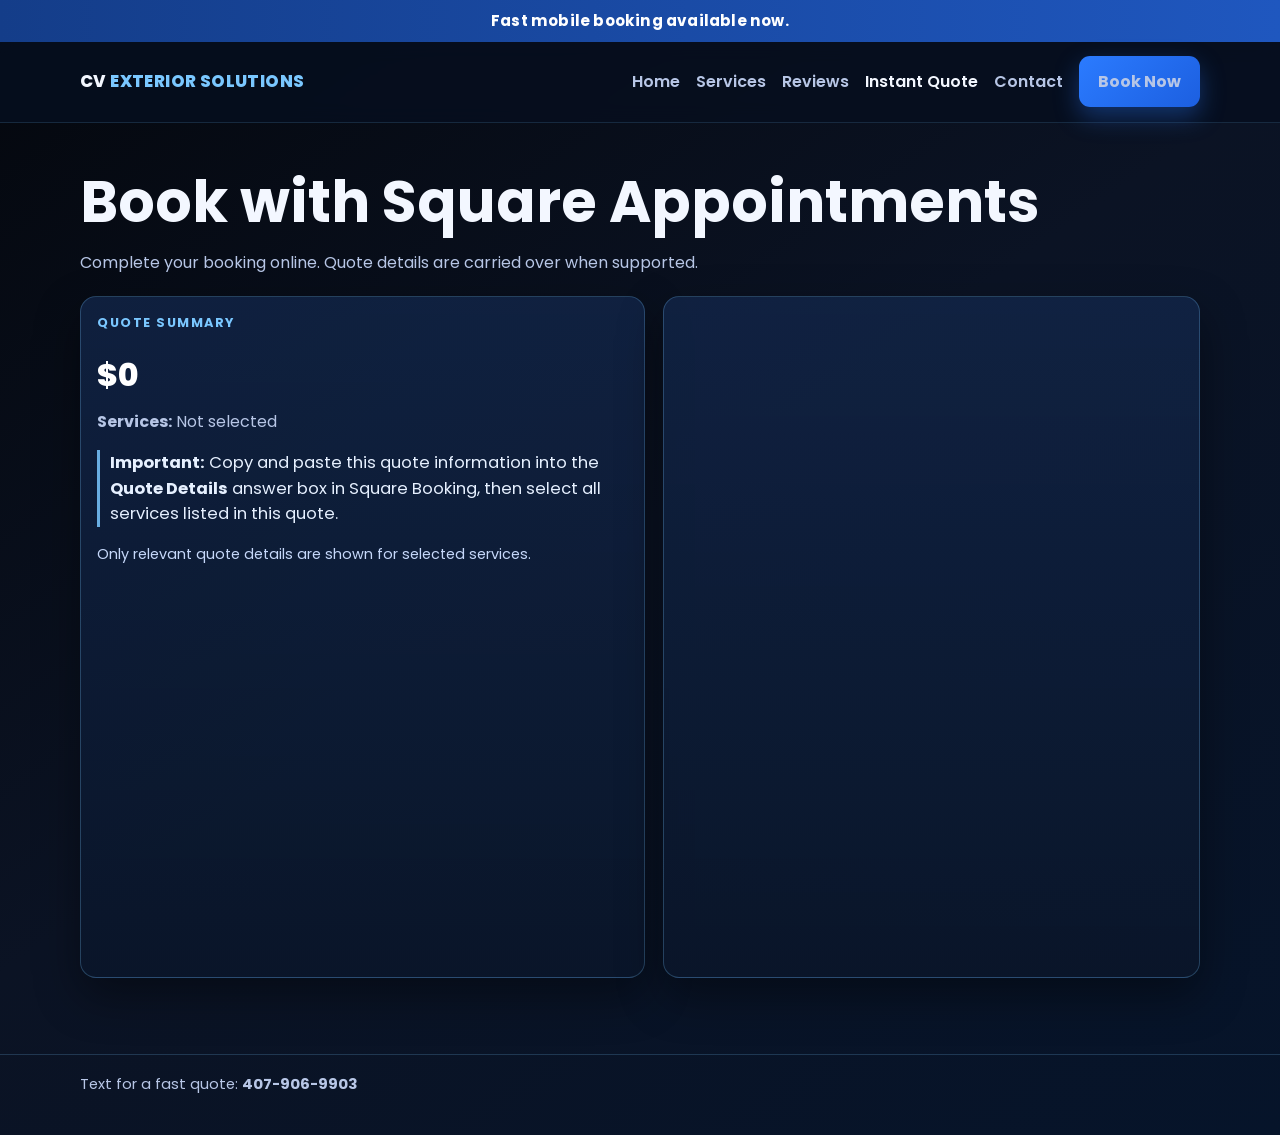
<file: booking.html>
<!doctype html>
<html lang="en">
<head>
  <meta charset="UTF-8">
  <meta name="viewport" content="width=device-width, initial-scale=1.0">
  <meta name="description" content="Book your exterior cleaning service online with Square Appointments. Fast scheduling from your instant quote.">
  <title>Book Appointment | CV Exterior Solutions</title>
  <link rel="preconnect" href="https://fonts.googleapis.com">
  <link rel="preconnect" href="https://fonts.gstatic.com" crossorigin>
  <link href="https://fonts.googleapis.com/css2?family=Poppins:wght@400;600;700;800&display=swap" rel="stylesheet">
  <link rel="stylesheet" href="styles.css">
</head>
<body data-page="quote">
  <div class="top-banner">Fast mobile booking available now.</div>

  <header class="site-header">
    <div class="container nav-wrap">
      <a href="index.html" class="logo">CV <span>Exterior Solutions</span></a>
      <button class="mobile-menu-btn" type="button">Menu</button>
      <nav class="nav-links">
        <a href="index.html" data-link="home">Home</a>
        <a href="services.html" data-link="services">Services</a>
        <a href="reviews.html" data-link="reviews">Reviews</a>
        <a href="quote.html" data-link="quote">Instant Quote</a>
        <a href="contact.html" data-link="contact">Contact</a>
        <a href="quote.html?book=1" class="btn btn-primary">Book Now</a>
      </nav>
    </div>
  </header>

  <main class="container section">
    <div class="section-header">
      <h1>Book with Square Appointments</h1>
      <p>Complete your booking online. Quote details are carried over when supported.</p>
    </div>

    <div class="quote-layout">
      <section class="panel" id="bookingSummary">
        <p>Loading your estimate...</p>
      </section>
      <section class="panel">
        <iframe id="bookingFrame" title="Square Booking" style="width:100%; height:640px; border:0; border-radius:12px;"></iframe>
      </section>
    </div>
  </main>

  <footer class="footer">
    <div class="container">
      <p>Text for a fast quote: <strong data-phone>407-906-9903</strong></p>
    </div>
  </footer>

  <script src="app.js"></script>
</body>
</html>
</file>
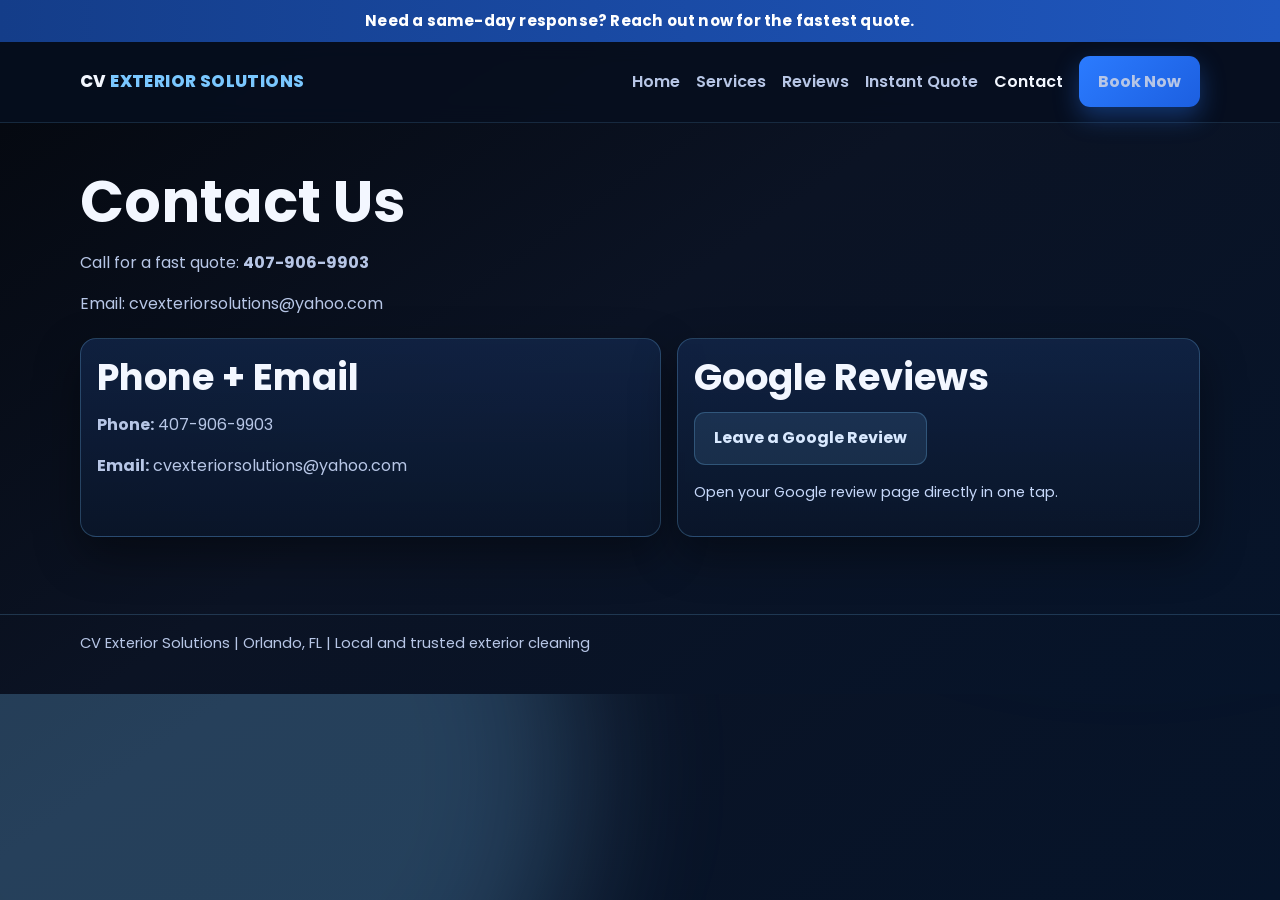
<file: contact.html>
<!doctype html>
<html lang="en">
<head>
  <meta charset="UTF-8">
  <meta name="viewport" content="width=device-width, initial-scale=1.0">
  <meta name="description" content="Contact Orlando exterior cleaning specialists. Text-first support, quick quote form, and mobile-friendly booking.">
  <title>Contact | CV Exterior Solutions</title>
  <link rel="preconnect" href="https://fonts.googleapis.com">
  <link rel="preconnect" href="https://fonts.gstatic.com" crossorigin>
  <link href="https://fonts.googleapis.com/css2?family=Poppins:wght@400;600;700;800&display=swap" rel="stylesheet">
  <link rel="stylesheet" href="styles.css">
</head>
<body data-page="contact">
  <div class="top-banner">Need a same-day response? Reach out now for the fastest quote.</div>

  <header class="site-header">
    <div class="container nav-wrap">
      <a href="index.html" class="logo">CV <span>Exterior Solutions</span></a>
      <button class="mobile-menu-btn" type="button">Menu</button>
      <nav class="nav-links">
        <a href="index.html" data-link="home">Home</a>
        <a href="services.html" data-link="services">Services</a>
        <a href="reviews.html" data-link="reviews">Reviews</a>
        <a href="quote.html" data-link="quote">Instant Quote</a>
        <a href="contact.html" data-link="contact">Contact</a>
        <a href="quote.html?book=1" class="btn btn-primary">Book Now</a>
      </nav>
    </div>
  </header>

  <main class="container section">
    <div class="section-header">
      <h1>Contact Us</h1>
      <p>Call for a fast quote: <strong data-phone>407-906-9903</strong></p>
      <p>Email: <a data-email-link href="mailto:cvexteriorsolutions@yahoo.com">cvexteriorsolutions@yahoo.com</a></p>
    </div>

    <div class="contact-layout">
      <section class="panel">
        <h2>Phone + Email</h2>
        <p><strong>Phone:</strong> <span data-phone>407-906-9903</span></p>
        <p><strong>Email:</strong> <a data-email-link href="mailto:cvexteriorsolutions@yahoo.com">cvexteriorsolutions@yahoo.com</a></p>
      </section>

      <section class="panel">
        <h2>Google Reviews</h2>
        <p><a data-google-write-review href="https://g.page/r/CfCPTIdYN4OvEAE/review" target="_blank" rel="noopener" class="btn btn-secondary">Leave a Google Review</a></p>
        <p class="small-note">Open your Google review page directly in one tap.</p>
      </section>
    </div>
  </main>

  <footer class="footer">
    <div class="container">
      <p>CV Exterior Solutions | Orlando, FL | Local and trusted exterior cleaning</p>
    </div>
  </footer>

  <script src="app.js"></script>
</body>
</html>
</file>
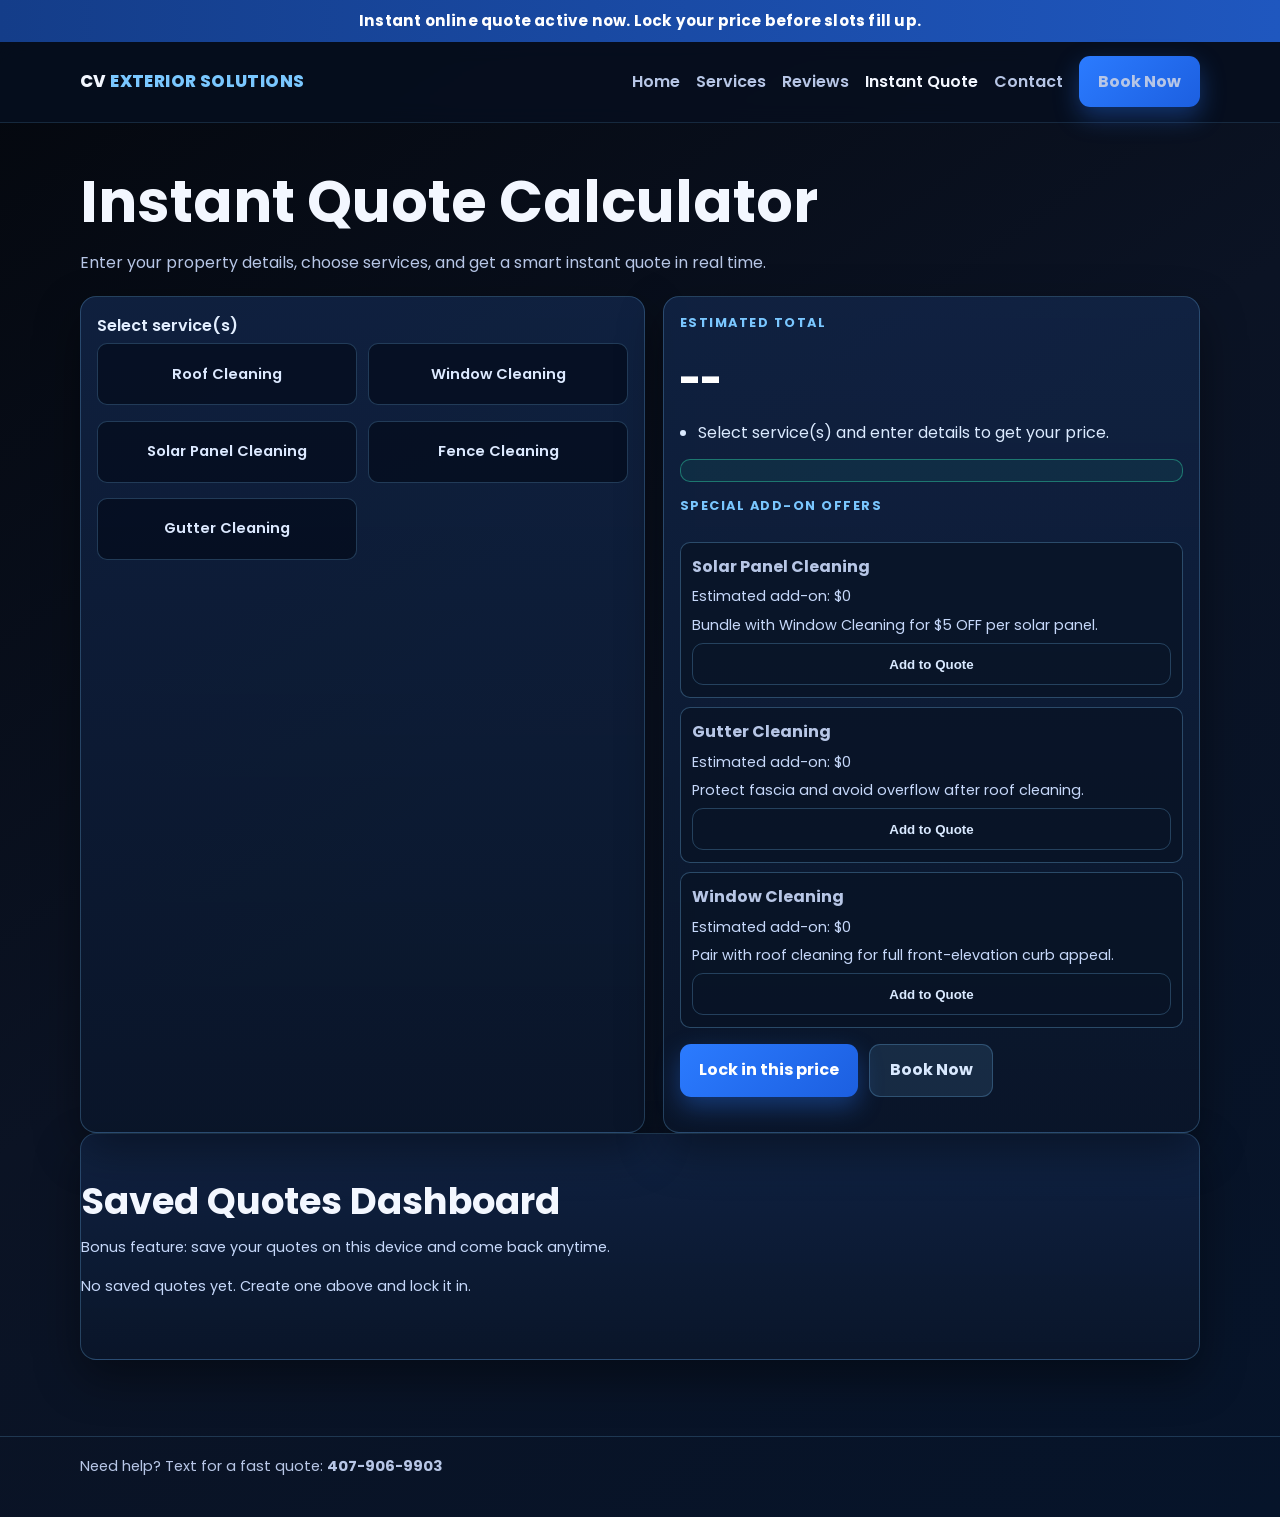
<file: quote.html>
<!doctype html>
<html lang="en">
<head>
  <meta charset="UTF-8">
  <meta name="viewport" content="width=device-width, initial-scale=1.0">
  <meta name="description" content="Get an instant quote for roof cleaning, window cleaning, gutter cleaning, fence cleaning, and solar panel cleaning with CV Exterior Solutions.">
  <title>Instant Quote Calculator | CV Exterior Solutions</title>
  <link rel="preconnect" href="https://fonts.googleapis.com">
  <link rel="preconnect" href="https://fonts.gstatic.com" crossorigin>
  <link href="https://fonts.googleapis.com/css2?family=Poppins:wght@400;600;700;800&display=swap" rel="stylesheet">
  <link rel="stylesheet" href="styles.css">
</head>
<body data-page="quote">
  <div class="top-banner">Instant online quote active now. Lock your price before slots fill up.</div>

  <header class="site-header">
    <div class="container nav-wrap">
      <a href="index.html" class="logo">CV <span>Exterior Solutions</span></a>
      <button class="mobile-menu-btn" type="button">Menu</button>
      <nav class="nav-links">
        <a href="index.html" data-link="home">Home</a>
        <a href="services.html" data-link="services">Services</a>
        <a href="reviews.html" data-link="reviews">Reviews</a>
        <a href="quote.html" data-link="quote">Instant Quote</a>
        <a href="contact.html" data-link="contact">Contact</a>
        <a href="quote.html?book=1#quoteForm" class="btn btn-primary">Book Now</a>
      </nav>
    </div>
  </header>

  <main class="container section">
    <div class="section-header">
      <h1>Instant Quote Calculator</h1>
      <p>Enter your property details, choose services, and get a smart instant quote in real time.</p>
      <p class="small-note" id="bookNowFlowNote" style="display:none;"><strong>To book:</strong> build a new quote or pick one from Saved Quotes, then click <strong>Book Now</strong>.</p>
    </div>

    <div class="quote-layout">
      <section class="panel">
        <form id="quoteForm" class="form-grid">
          <div id="homeSquareFeetGroup">
            <label for="homeSquareFeet">Home square footage</label>
            <input id="homeSquareFeet" type="number" min="500" step="100" placeholder="Enter home square footage">
          </div>

          <div id="windowCountGroup">
            <label for="windowCount">Number of windows (used for Window Cleaning)</label>
            <input id="windowCount" type="number" min="1" step="1" placeholder="Enter number of windows">
          </div>

          <div id="solarPanelCountGroup">
            <label for="solarPanelCount">Number of solar panels (used for Solar Panel Cleaning)</label>
            <input id="solarPanelCount" type="number" min="1" step="1" placeholder="Enter number of solar panels">
          </div>

          <div id="fenceFeetGroup">
            <label for="fenceFeet">Fence length in feet (used for Fence Cleaning)</label>
            <input id="fenceFeet" type="number" min="10" step="10" placeholder="Enter fence length in feet">
          </div>

          <div>
            <label>Select service(s)</label>
            <div class="service-select-grid">
              <label class="service-select-card"><input type="checkbox" name="service" value="roof"><span>Roof Cleaning</span></label>
              <label class="service-select-card"><input type="checkbox" name="service" value="window"><span>Window Cleaning</span></label>
              <label class="service-select-card"><input type="checkbox" name="service" value="solar"><span>Solar Panel Cleaning</span></label>
              <label class="service-select-card"><input type="checkbox" name="service" value="fence"><span>Fence Cleaning</span></label>
              <label class="service-select-card"><input type="checkbox" name="service" value="gutter"><span>Gutter Cleaning</span></label>
            </div>
          </div>
        </form>
      </section>

      <section class="panel">
        <p class="kicker">Estimated Total</p>
        <p class="total" id="quoteTotal">--</p>
        <ul class="breakdown" id="quoteBreakdown"></ul>
        <div class="transport-note" id="transportDiscountNote"></div>
        <div class="addon-offers" id="addonOffers"></div>
        <div class="hero-actions" style="margin-top: 1rem;">
          <a href="#" class="btn btn-primary" id="lockPriceBtn">Lock in this price</a>
          <a href="booking.html" class="btn btn-secondary" id="bookNowBtn">Book Now</a>
        </div>
      </section>
    </div>

    <section class="section panel">
      <h2>Saved Quotes Dashboard</h2>
      <p class="small-note">Bonus feature: save your quotes on this device and come back anytime.</p>
      <div class="services-grid" id="savedQuotes"></div>
    </section>
  </main>

  <footer class="footer">
    <div class="container">
      <p>Need help? Text for a fast quote: <strong data-phone>407-906-9903</strong></p>
    </div>
  </footer>

  <script src="app.js"></script>
</body>
</html>
</file>
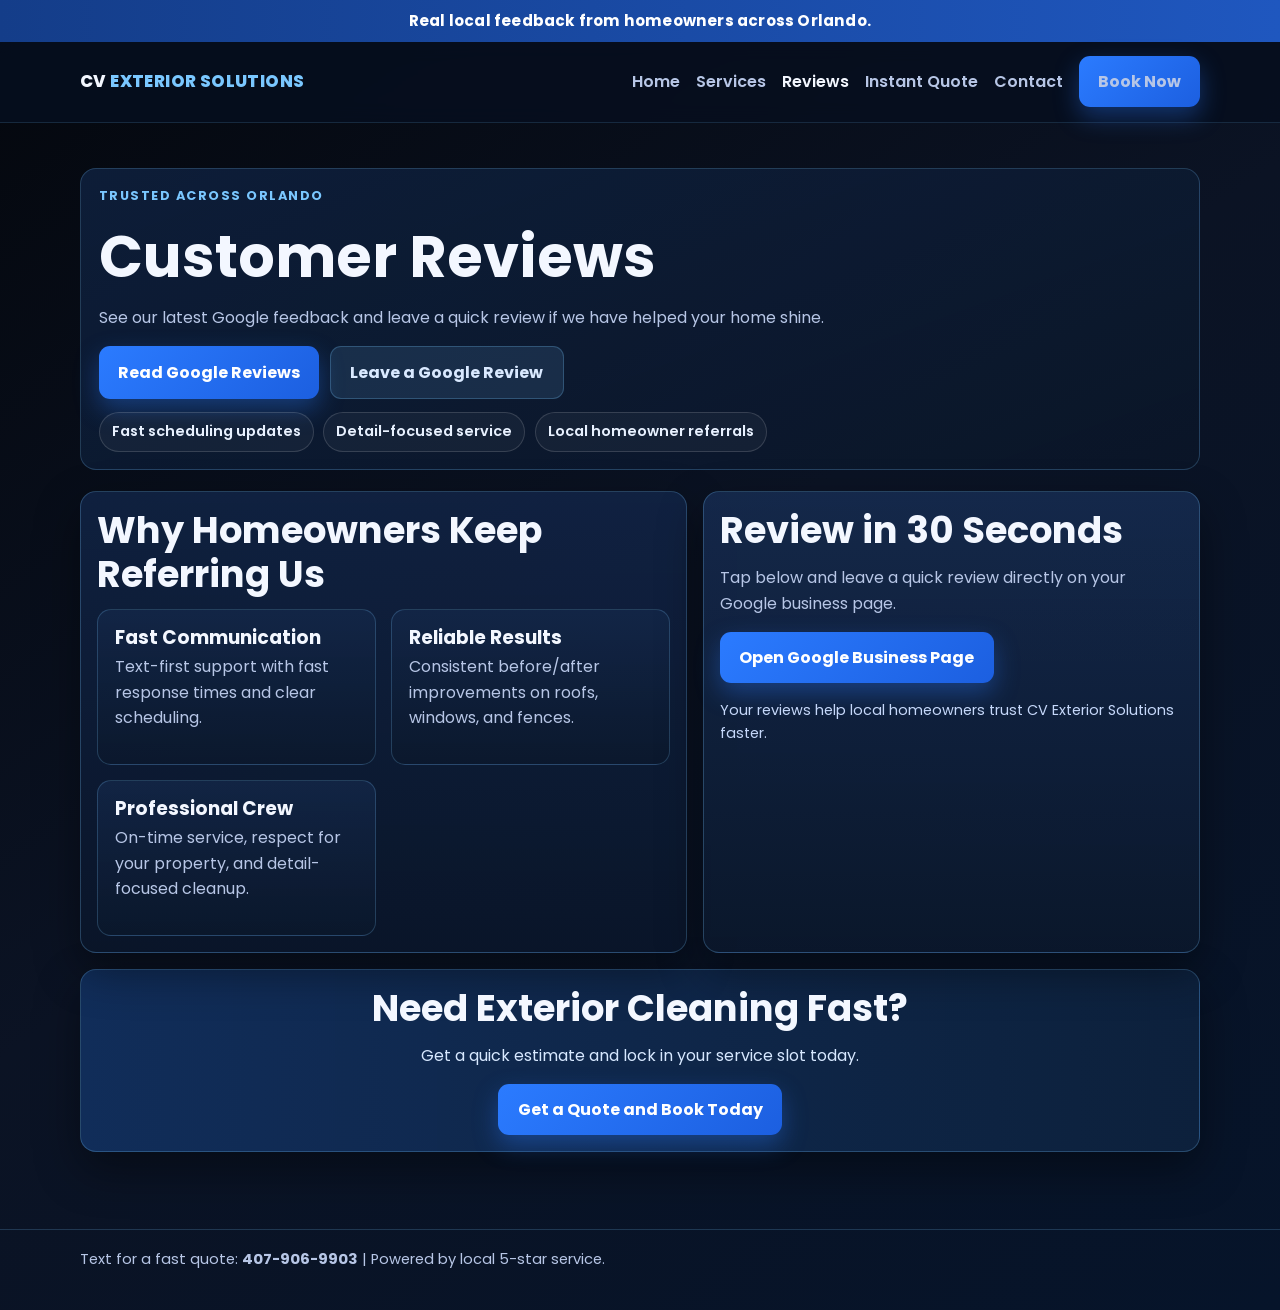
<file: reviews.html>
<!doctype html>
<html lang="en">
<head>
  <meta charset="UTF-8">
  <meta name="viewport" content="width=device-width, initial-scale=1.0">
  <meta name="description" content="Read and leave Google reviews for CV Exterior Solutions.">
  <title>Google Reviews | CV Exterior Solutions</title>
  <link rel="preconnect" href="https://fonts.googleapis.com">
  <link rel="preconnect" href="https://fonts.gstatic.com" crossorigin>
  <link href="https://fonts.googleapis.com/css2?family=Poppins:wght@400;600;700;800&display=swap" rel="stylesheet">
  <link rel="stylesheet" href="styles.css">
</head>
<body data-page="reviews">
  <div class="top-banner">Real local feedback from homeowners across Orlando.</div>

  <header class="site-header">
    <div class="container nav-wrap">
      <a href="index.html" class="logo">CV <span>Exterior Solutions</span></a>
      <button class="mobile-menu-btn" type="button">Menu</button>
      <nav class="nav-links">
        <a href="index.html" data-link="home">Home</a>
        <a href="services.html" data-link="services">Services</a>
        <a href="reviews.html" data-link="reviews">Reviews</a>
        <a href="quote.html" data-link="quote">Instant Quote</a>
        <a href="contact.html" data-link="contact">Contact</a>
        <a href="quote.html?book=1" class="btn btn-primary">Book Now</a>
      </nav>
    </div>
  </header>

  <main class="container section">
    <div class="section-header reviews-hero">
      <p class="kicker">Trusted Across Orlando</p>
      <h1>Customer Reviews</h1>
      <p>See our latest Google feedback and leave a quick review if we have helped your home shine.</p>
      <div class="hero-actions reviews-actions">
        <a data-google-reviews href="https://share.google/hdmn198r2JtSToPyq" target="_blank" rel="noopener" class="btn btn-primary">Read Google Reviews</a>
        <a data-google-write-review href="https://share.google/hdmn198r2JtSToPyq" target="_blank" rel="noopener" class="btn btn-secondary">Leave a Google Review</a>
      </div>
      <div class="review-highlights">
        <span class="badge">Fast scheduling updates</span>
        <span class="badge">Detail-focused service</span>
        <span class="badge">Local homeowner referrals</span>
      </div>
    </div>

    <div class="contact-layout reviews-layout">
      <section class="panel reviews-panel">
        <h2>Why Homeowners Keep Referring Us</h2>
        <div class="services-grid review-reasons">
          <article class="service-card reason-card">
            <h3>Fast Communication</h3>
            <p>Text-first support with fast response times and clear scheduling.</p>
          </article>
          <article class="service-card reason-card">
            <h3>Reliable Results</h3>
            <p>Consistent before/after improvements on roofs, windows, and fences.</p>
          </article>
          <article class="service-card reason-card">
            <h3>Professional Crew</h3>
            <p>On-time service, respect for your property, and detail-focused cleanup.</p>
          </article>
        </div>
      </section>

      <section class="panel quick-review-panel">
        <h2>Review in 30 Seconds</h2>
        <p>Tap below and leave a quick review directly on your Google business page.</p>
        <p><a data-google-write-review href="https://share.google/hdmn198r2JtSToPyq" target="_blank" rel="noopener" class="btn btn-primary review-open-btn">Open Google Business Page</a></p>
        <p class="small-note">Your reviews help local homeowners trust CV Exterior Solutions faster.</p>
      </section>
    </div>

    <section class="panel review-cta-strip">
      <h2>Need Exterior Cleaning Fast?</h2>
      <p>Get a quick estimate and lock in your service slot today.</p>
      <a href="quote.html?book=1" class="btn btn-primary">Get a Quote and Book Today</a>
    </section>
  </main>

  <footer class="footer">
    <div class="container">
      <p>Text for a fast quote: <strong data-phone>407-906-9903</strong> | Powered by local 5-star service.</p>
    </div>
  </footer>

  <script src="app.js"></script>
</body>
</html>
</file>
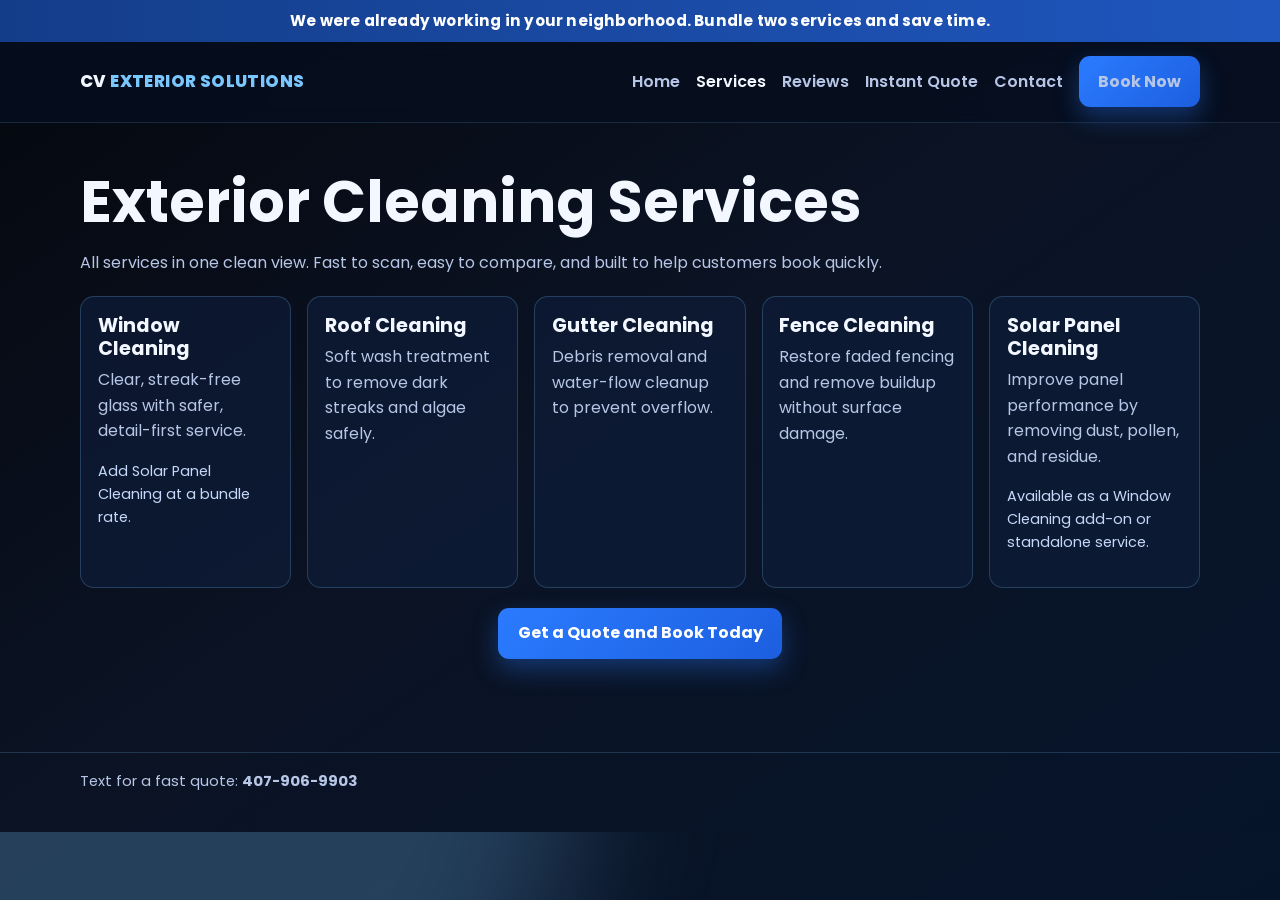
<file: services.html>
<!doctype html>
<html lang="en">
<head>
  <meta charset="UTF-8">
  <meta name="viewport" content="width=device-width, initial-scale=1.0">
  <meta name="description" content="Window cleaning, roof soft wash, gutter cleaning, fence cleaning, and solar panel cleaning in Orlando. Get your instant quote now.">
  <title>Services | CV Exterior Solutions</title>
  <link rel="preconnect" href="https://fonts.googleapis.com">
  <link rel="preconnect" href="https://fonts.gstatic.com" crossorigin>
  <link href="https://fonts.googleapis.com/css2?family=Poppins:wght@400;600;700;800&display=swap" rel="stylesheet">
  <link rel="stylesheet" href="styles.css">
</head>
<body data-page="services">
  <div class="top-banner">We were already working in your neighborhood. Bundle two services and save time.</div>

  <header class="site-header">
    <div class="container nav-wrap">
      <a href="index.html" class="logo">CV <span>Exterior Solutions</span></a>
      <button class="mobile-menu-btn" type="button">Menu</button>
      <nav class="nav-links">
        <a href="index.html" data-link="home">Home</a>
        <a href="services.html" data-link="services">Services</a>
        <a href="reviews.html" data-link="reviews">Reviews</a>
        <a href="quote.html" data-link="quote">Instant Quote</a>
        <a href="contact.html" data-link="contact">Contact</a>
        <a href="quote.html?book=1" class="btn btn-primary">Book Now</a>
      </nav>
    </div>
  </header>

  <main class="container section">
    <div class="section-header">
      <h1>Exterior Cleaning Services</h1>
      <p>All services in one clean view. Fast to scan, easy to compare, and built to help customers book quickly.</p>
    </div>

    <section class="services-one-row-grid" aria-label="All services">
      <article class="service-card compact-service-card" id="window-cleaning">
        <h2>Window Cleaning</h2>
        <p>Clear, streak-free glass with safer, detail-first service.</p>
        <p class="small-note">Add Solar Panel Cleaning at a bundle rate.</p>
      </article>

      <article class="service-card compact-service-card" id="roof-cleaning">
        <h2>Roof Cleaning</h2>
        <p>Soft wash treatment to remove dark streaks and algae safely.</p>
      </article>

      <article class="service-card compact-service-card" id="gutter-cleaning">
        <h2>Gutter Cleaning</h2>
        <p>Debris removal and water-flow cleanup to prevent overflow.</p>
      </article>

      <article class="service-card compact-service-card" id="fence-cleaning">
        <h2>Fence Cleaning</h2>
        <p>Restore faded fencing and remove buildup without surface damage.</p>
      </article>

      <article class="service-card compact-service-card" id="solar-cleaning">
        <h2>Solar Panel Cleaning</h2>
        <p>Improve panel performance by removing dust, pollen, and residue.</p>
        <p class="small-note">Available as a Window Cleaning add-on or standalone service.</p>
      </article>
    </section>

    <p class="services-cta"><a href="quote.html?book=1" class="btn btn-primary">Get a Quote and Book Today</a></p>
  </main>

  <div class="offer-popup" id="offerPopup">
    <div class="popup-card">
      <button class="popup-close" type="button">Close</button>
      <p class="kicker">Limited Time Offer</p>
      <h3>15% OFF Your First Service</h3>
      <p>Book now to secure this pricing before it expires.</p>
      <a href="quote.html" class="btn btn-primary">Get Instant Quote</a>
    </div>
  </div>

  <footer class="footer">
    <div class="container">
      <p>Text for a fast quote: <strong data-phone>407-906-9903</strong></p>
    </div>
  </footer>

  <script src="app.js"></script>
</body>
</html>
</file>
<file: styles.css>
:root {
  --bg-1: #04070d;
  --bg-2: #0b1324;
  --surface: #0f1b33;
  --surface-2: #12264a;
  --text: #f3f7ff;
  --muted: #b7c6e6;
  --primary: #2b7bff;
  --primary-2: #1c5fe0;
  --accent: #7ac7ff;
  --success: #2ed3a7;
  --danger: #ff6b6b;
  --border: rgba(122, 199, 255, 0.25);
  --shadow: 0 18px 45px rgba(0, 0, 0, 0.4);
}

* {
  box-sizing: border-box;
}

html,
body {
  margin: 0;
  padding: 0;
  font-family: "Poppins", "Segoe UI", sans-serif;
  color: var(--text);
  background: linear-gradient(145deg, var(--bg-1) 0%, var(--bg-2) 48%, #06142a 100%);
  min-height: 100%;
}

body {
  position: relative;
  line-height: 1.6;
  overflow-x: hidden;
}

body::before,
body::after {
  content: "";
  position: fixed;
  width: 60vw;
  height: 60vw;
  border-radius: 50%;
  z-index: -1;
  filter: blur(70px);
}

body::before {
  top: -15vw;
  right: -18vw;
  background: rgba(43, 123, 255, 0.3);
}

body::after {
  bottom: -20vw;
  left: -15vw;
  background: rgba(122, 199, 255, 0.25);
}

a {
  color: inherit;
  text-decoration: none;
}

img {
  max-width: 100%;
  display: block;
  border-radius: 14px;
}

.container {
  width: min(1120px, 92%);
  margin: 0 auto;
}

.top-banner {
  background: linear-gradient(90deg, #143d89, #1f57bf);
  color: #fff;
  text-align: center;
  font-weight: 700;
  font-size: 0.95rem;
  padding: 0.55rem 1rem;
  letter-spacing: 0.2px;
}

.site-header {
  position: sticky;
  top: 0;
  z-index: 70;
  backdrop-filter: blur(10px);
  background: rgba(6, 14, 31, 0.86);
  border-bottom: 1px solid rgba(122, 199, 255, 0.15);
}

.nav-wrap {
  display: flex;
  align-items: center;
  justify-content: space-between;
  padding: 0.9rem 0;
  gap: 1rem;
}

.logo {
  font-size: 1.05rem;
  font-weight: 800;
  letter-spacing: 0.4px;
  text-transform: uppercase;
}

.logo span {
  color: var(--accent);
}

.nav-links {
  display: flex;
  align-items: center;
  gap: 1rem;
  font-weight: 600;
}

.nav-links a {
  color: var(--muted);
}

.nav-links a:hover,
.nav-links a.active {
  color: var(--text);
}

.mobile-menu-btn {
  display: none;
  background: transparent;
  border: 1px solid var(--border);
  color: var(--text);
  padding: 0.4rem 0.7rem;
  border-radius: 8px;
}

.btn {
  display: inline-flex;
  align-items: center;
  justify-content: center;
  gap: 0.5rem;
  border: none;
  border-radius: 11px;
  padding: 0.8rem 1.2rem;
  font-weight: 700;
  cursor: pointer;
  transition: transform 0.2s ease, box-shadow 0.2s ease, background 0.2s ease;
}

.btn:hover {
  transform: translateY(-1px);
}

.btn-primary {
  background: linear-gradient(135deg, var(--primary), var(--primary-2));
  color: #fff;
  box-shadow: 0 10px 25px rgba(43, 123, 255, 0.35);
}

.btn-primary:hover {
  box-shadow: 0 16px 28px rgba(43, 123, 255, 0.45);
}

.btn-secondary {
  background: rgba(122, 199, 255, 0.12);
  color: #d9e9ff;
  border: 1px solid var(--border);
}

.btn-ghost {
  background: transparent;
  border: 1px solid var(--border);
  color: #d9e9ff;
}

.hero {
  padding: 4.6rem 0 2.4rem;
}

.hero-grid {
  display: grid;
  grid-template-columns: 1.08fr 0.92fr;
  gap: 2rem;
  align-items: center;
}

.kicker {
  color: var(--accent);
  font-weight: 700;
  text-transform: uppercase;
  font-size: 0.8rem;
  letter-spacing: 1.5px;
}

h1,
h2,
h3 {
  margin: 0 0 0.8rem;
  line-height: 1.2;
}

h1 {
  font-size: clamp(2rem, 4.6vw, 3.6rem);
}

h2 {
  font-size: clamp(1.55rem, 3.5vw, 2.3rem);
}

p {
  margin: 0 0 1rem;
  color: var(--muted);
}

.hero-actions {
  display: flex;
  flex-wrap: wrap;
  gap: 0.7rem;
  margin: 1.2rem 0;
}

.trust-row {
  display: flex;
  flex-wrap: wrap;
  gap: 0.75rem;
  margin-top: 1.1rem;
}

.badge {
  display: inline-flex;
  align-items: center;
  gap: 0.4rem;
  border: 1px solid rgba(255, 255, 255, 0.14);
  border-radius: 999px;
  background: rgba(255, 255, 255, 0.04);
  padding: 0.45rem 0.75rem;
  color: #e8f1ff;
  font-weight: 600;
  font-size: 0.9rem;
}

.panel {
  border: 1px solid var(--border);
  background: linear-gradient(180deg, rgba(18, 38, 74, 0.78), rgba(10, 22, 42, 0.86));
  border-radius: 16px;
  box-shadow: var(--shadow);
  padding: 1rem;
}

.before-after {
  display: grid;
  grid-template-columns: 1fr 1fr;
  gap: 0.9rem;
}

.image-card span {
  display: inline-block;
  margin-top: 0.45rem;
  color: #d7e8ff;
  font-weight: 600;
  font-size: 0.87rem;
}

.section {
  padding: 2.8rem 0;
}

.section-header {
  margin-bottom: 1.3rem;
}

.services-grid {
  display: grid;
  grid-template-columns: repeat(auto-fit, minmax(210px, 1fr));
  gap: 0.95rem;
}

.services-one-row-grid {
  display: flex;
  flex-wrap: nowrap;
  gap: 1rem;
  overflow: visible;
  padding-bottom: 0;
}

.services-one-row-grid .service-card {
  flex: 1 1 20%;
}

.services-cta {
  margin-top: 1.2rem;
  text-align: center;
}

.compact-service-card h2 {
  font-size: 1.2rem;
  margin-bottom: 0.45rem;
}

.compact-service-card .before-after {
  margin-top: 0.6rem;
}

.before-shot {
  filter: grayscale(1) contrast(0.85) brightness(0.82);
}

.after-shot {
  filter: saturate(1.2) contrast(1.08) brightness(1.02);
}

.service-card {
  padding: 1.05rem;
  border-radius: 14px;
  border: 1px solid rgba(122, 199, 255, 0.22);
  background: rgba(14, 29, 56, 0.72);
}

.service-card h3 {
  margin-bottom: 0.3rem;
}

.list-clean {
  margin: 0.55rem 0 0;
  padding-left: 1.1rem;
  color: #dce9ff;
}

.list-clean li {
  margin-bottom: 0.35rem;
}

.quote-layout {
  display: grid;
  grid-template-columns: 1fr 0.95fr;
  gap: 1.1rem;
}

.form-grid {
  display: grid;
  gap: 0.9rem;
}

input,
select,
textarea {
  width: 100%;
  background: rgba(6, 14, 31, 0.75);
  color: var(--text);
  border: 1px solid rgba(122, 199, 255, 0.32);
  border-radius: 10px;
  padding: 0.72rem 0.85rem;
  font: inherit;
}

label {
  display: block;
  font-weight: 600;
  margin-bottom: 0.3rem;
  color: #e3efff;
}

.check-grid {
  display: grid;
  gap: 0.55rem;
}

.service-select-grid {
  display: grid;
  grid-template-columns: repeat(2, minmax(0, 1fr));
  gap: 0.65rem;
}

.service-select-card {
  display: flex;
  align-items: center;
  justify-content: center;
  text-align: center;
  border: 1px solid rgba(122, 199, 255, 0.24);
  border-radius: 10px;
  background: rgba(4, 11, 26, 0.7);
  padding: 0.75rem;
  cursor: pointer;
  min-height: 62px;
}

.service-select-card input {
  position: absolute;
  opacity: 0;
  pointer-events: none;
}

.service-select-card span {
  color: #dce9ff;
  font-weight: 600;
  font-size: 0.92rem;
}

.service-select-card:has(input:checked) {
  border-color: rgba(122, 199, 255, 0.85);
  background: rgba(43, 123, 255, 0.2);
  box-shadow: 0 0 0 1px rgba(122, 199, 255, 0.45) inset;
}

.check-item {
  display: flex;
  gap: 0.55rem;
  align-items: center;
  background: rgba(4, 11, 26, 0.7);
  border: 1px solid rgba(122, 199, 255, 0.2);
  border-radius: 10px;
  padding: 0.55rem 0.7rem;
}

.check-item input {
  width: auto;
}

.total {
  font-size: clamp(1.6rem, 3.4vw, 2.4rem);
  font-weight: 800;
  color: #fff;
  margin: 0.2rem 0 0.6rem;
}

.breakdown {
  margin: 0;
  padding-left: 1.15rem;
  color: #dbeaff;
}

.breakdown li {
  margin: 0.32rem 0;
}

.transport-note {
  margin-top: 0.8rem;
  padding: 0.65rem 0.8rem;
  border-radius: 10px;
  border: 1px solid rgba(46, 211, 167, 0.45);
  background: rgba(46, 211, 167, 0.08);
}

.transport-note p {
  margin: 0;
  color: #dff9ee;
}

.transport-highlight {
  color: #6cf4c5;
}

.addon-offers {
  margin-top: 0.9rem;
  display: grid;
  gap: 0.6rem;
}

.addon-card {
  border: 1px solid rgba(122, 199, 255, 0.3);
  border-radius: 10px;
  padding: 0.7rem;
  background: rgba(8, 19, 36, 0.75);
  cursor: pointer;
}

.addon-card p {
  margin: 0 0 0.35rem;
}

.addon-card:focus-visible {
  outline: 2px solid rgba(122, 199, 255, 0.8);
  outline-offset: 2px;
}

.addon-btn {
  width: 100%;
}

.contact-layout {
  display: grid;
  grid-template-columns: 1fr 0.9fr;
  gap: 1rem;
}

[data-page="reviews"] .reviews-hero {
  border: 1px solid rgba(122, 199, 255, 0.22);
  border-radius: 16px;
  padding: 1.1rem;
  background: linear-gradient(160deg, rgba(16, 36, 69, 0.75), rgba(10, 22, 40, 0.8));
}

[data-page="reviews"] .reviews-actions {
  margin: 0.9rem 0 0;
}

[data-page="reviews"] .review-highlights {
  display: flex;
  flex-wrap: wrap;
  gap: 0.6rem;
  margin-top: 0.8rem;
}

[data-page="reviews"] .reviews-layout {
  margin-top: 1rem;
  grid-template-columns: 1.1fr 0.9fr;
  align-items: stretch;
}

[data-page="reviews"] .review-reasons {
  grid-template-columns: repeat(2, minmax(0, 1fr));
}

[data-page="reviews"] .reason-card {
  background: linear-gradient(180deg, rgba(20, 40, 74, 0.75), rgba(11, 24, 44, 0.82));
  transition: transform 0.2s ease, border-color 0.2s ease;
}

[data-page="reviews"] .reason-card:hover {
  transform: translateY(-2px);
  border-color: rgba(122, 199, 255, 0.55);
}

[data-page="reviews"] .quick-review-panel {
  background: linear-gradient(180deg, rgba(23, 46, 85, 0.78), rgba(11, 24, 44, 0.84));
}

[data-page="reviews"] .review-open-btn {
  min-width: 240px;
}

[data-page="reviews"] .review-cta-strip {
  margin-top: 1rem;
  text-align: center;
  background: linear-gradient(90deg, rgba(18, 50, 98, 0.86), rgba(14, 34, 62, 0.9));
}

[data-page="reviews"] .review-cta-strip p {
  color: #d7e8ff;
}

.footer {
  margin-top: 2rem;
  border-top: 1px solid rgba(122, 199, 255, 0.2);
  padding: 1.1rem 0 1.4rem;
  color: #cfdefc;
  font-size: 0.92rem;
}

.floating-text {
  position: fixed;
  right: 14px;
  bottom: 14px;
  z-index: 65;
  border-radius: 999px;
}

.small-note {
  font-size: 0.9rem;
  color: #c6d8fa;
}

.important-reminder {
  font-size: 1.03rem;
  line-height: 1.55;
  color: #e6f0ff;
  border-left: 3px solid rgba(122, 199, 255, 0.85);
  padding-left: 0.6rem;
  margin-top: 0.8rem;
}

.offer-popup {
  position: fixed;
  inset: 0;
  background: rgba(0, 0, 0, 0.72);
  display: none;
  align-items: center;
  justify-content: center;
  z-index: 100;
  padding: 1rem;
}

.offer-popup.show {
  display: flex;
}

.popup-card {
  width: min(480px, 95%);
  border-radius: 16px;
  border: 1px solid var(--border);
  background: linear-gradient(170deg, #0e2141, #091324 70%);
  padding: 1.25rem;
  box-shadow: var(--shadow);
}

.popup-card h3 {
  font-size: 1.6rem;
}

.popup-close {
  float: right;
  cursor: pointer;
  color: #dbe9ff;
  font-weight: 700;
  border: none;
  background: transparent;
  font-size: 1rem;
}

.fade-up {
  opacity: 0;
  transform: translateY(14px);
  animation: fadeUp 0.8s forwards;
}

.fade-up.delay-1 {
  animation-delay: 0.1s;
}

.fade-up.delay-2 {
  animation-delay: 0.2s;
}

@keyframes fadeUp {
  to {
    opacity: 1;
    transform: translateY(0);
  }
}

@media (max-width: 900px) {
  .hero-grid,
  .quote-layout,
  .contact-layout {
    grid-template-columns: 1fr;
  }

  [data-page="reviews"] .review-reasons {
    grid-template-columns: 1fr;
  }

  [data-page="reviews"] .review-open-btn {
    min-width: 0;
    width: 100%;
  }

  .services-one-row-grid {
    flex-wrap: wrap;
  }

  .service-select-grid {
    grid-template-columns: 1fr;
  }

  .nav-links {
    position: absolute;
    top: 100%;
    right: 4%;
    flex-direction: column;
    align-items: stretch;
    background: rgba(4, 10, 23, 0.96);
    border: 1px solid rgba(122, 199, 255, 0.22);
    border-radius: 10px;
    min-width: 220px;
    padding: 0.8rem;
    display: none;
  }

  .nav-links.open {
    display: flex;
  }

  .mobile-menu-btn {
    display: inline-flex;
  }
}

@media (max-width: 620px) {
  .top-banner {
    font-size: 0.84rem;
  }

  .hero {
    padding-top: 3rem;
  }

  .before-after {
    grid-template-columns: 1fr;
  }

  .services-one-row-grid {
    flex-direction: column;
  }
}
</file>
